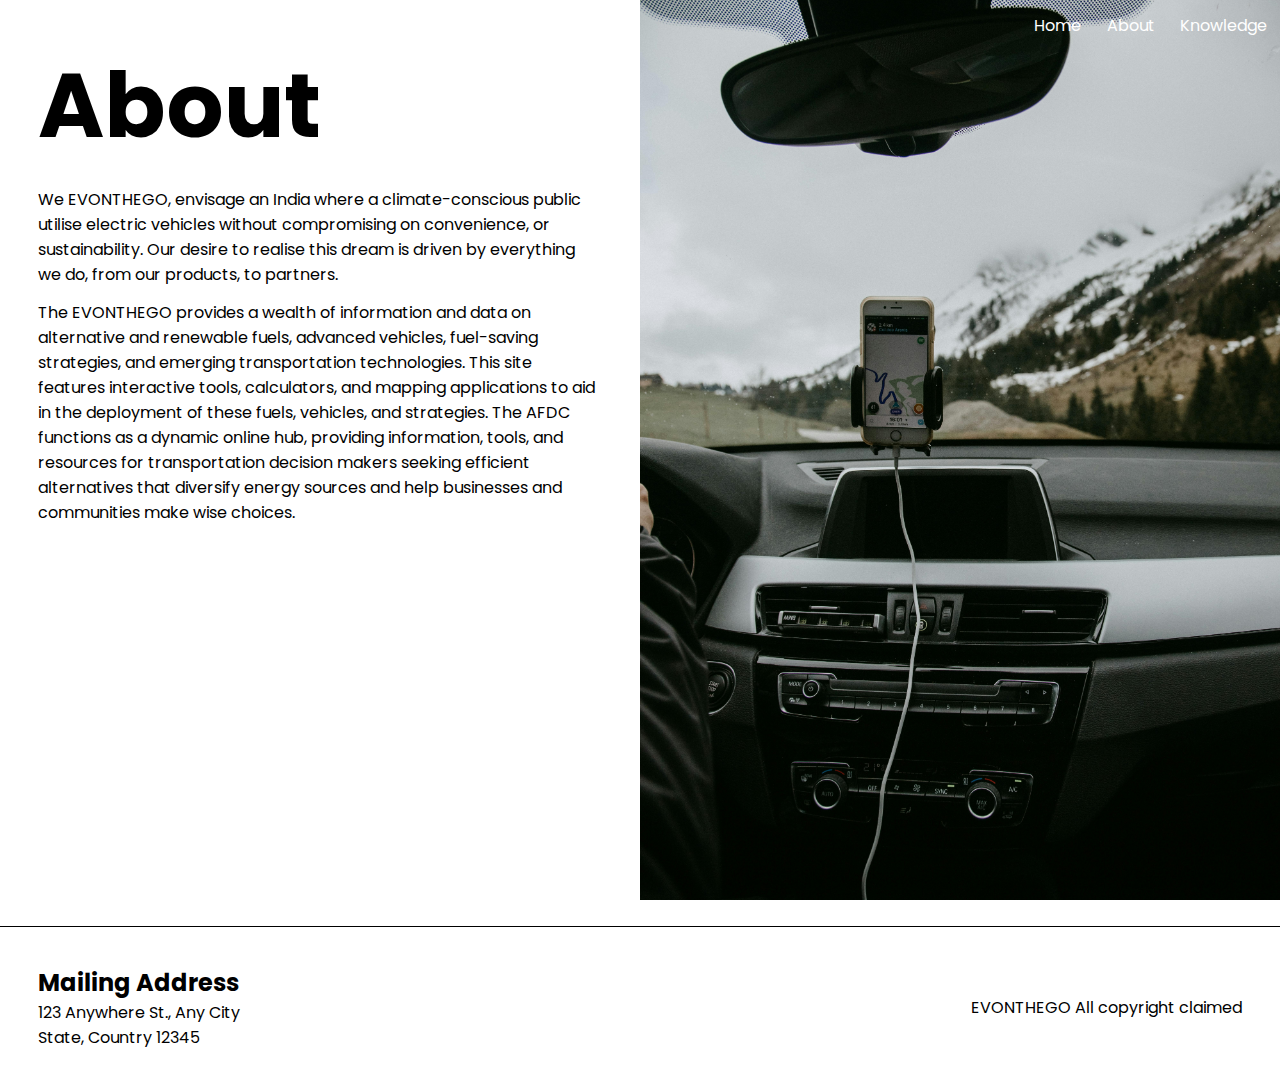
<file: about.html>
<!DOCTYPE html>
<html lang="en">
<head>
    <meta charset="UTF-8">
    <meta name="viewport" content="width=device-width, initial-scale=1.0">
    <title>EV ON THE GO</title>
    <link rel="shortcut icon" href="./assests/Screenshot_20240524-003017.png" type="image/x-icon">
    <link rel="stylesheet" href="style.css">
</head>
<body>
    <div id="about">

        <nav>
            <a href="./index.html">Home</a>
            <a href="./about.html">About</a>
            <a href="./knowledge.html">Knowledge</a>
        </nav>
        <div id="about-page1">
            <div id="about-left">
                <h1>About</h1>
                <p>We EVONTHEGO, envisage an India where a climate-conscious public utilise electric vehicles without compromising on convenience, or sustainability. Our desire to realise this dream is driven by everything we do, from our products, to partners.</p>
                <p>The EVONTHEGO provides a wealth of information and data on alternative and renewable fuels, advanced vehicles, fuel-saving strategies, and emerging transportation technologies. This site features interactive tools, calculators, and mapping applications to aid in the deployment of these fuels, vehicles, and strategies. The AFDC functions as a dynamic online hub, providing information, tools, and resources for transportation decision makers seeking efficient alternatives that diversify energy sources and help businesses and communities make wise choices.</p>
                
            </div>
            <div id="about-right">
                <img src="./assests/pexels-sinileunen-5529118.jpg" alt="">
            </div>
        </div>
        <footer>
          <div> <h2>Mailing Address</h2>
            <p>123 Anywhere St., Any City</p>
  
             <p>State, Country 12345</p></div>
         <div> EVONTHEGO All copyright claimed</div>
  
        </footer>
    </div>

</body>
</html>
</file>
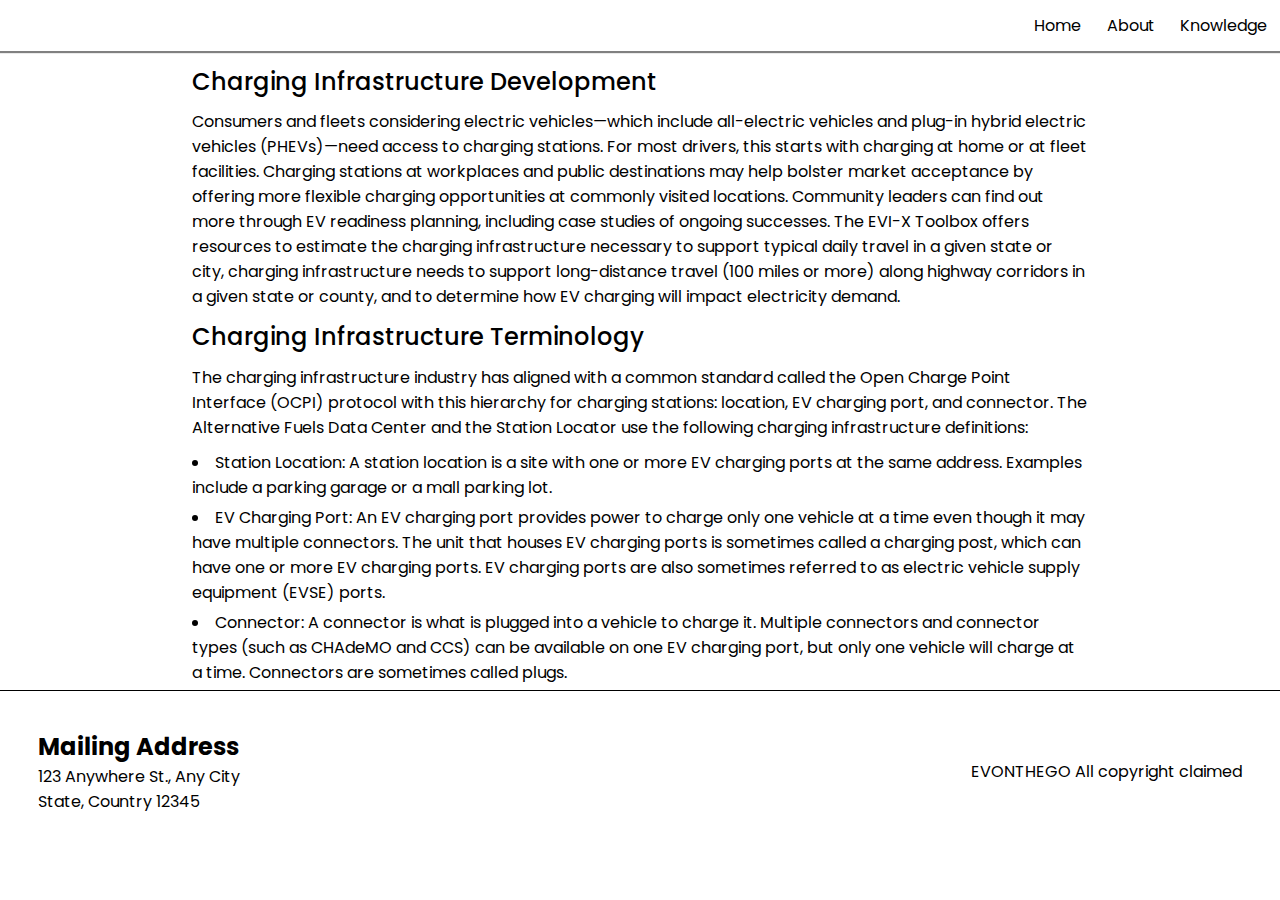
<file: knowledge.html>
<!DOCTYPE html>
<html lang="en">
<head>
    <meta charset="UTF-8">
    <meta name="viewport" content="width=device-width, initial-scale=1.0">
    <title>EV ON THE GO</title>
    <link rel="shortcut icon" href="./assests/Screenshot_20240524-003017.png" type="image/x-icon">
    <link rel="stylesheet" href="style.css">
    <style>
        nav{
            box-shadow: 1px 1px 1px 1px grey;
        }
        nav a{
            color: #000;
        }
        
#knowledge{
    overflow: hidden;
}

#knowledge-page1{
    padding-top: 5vw;
    width: 70%;
    margin: auto;
}
#knowledge-page1 h1{
    font-size: 24px;
    font-weight: 500;
}
#knowledge-page1 p{
    margin: .8vw 0;
}
#knowledge-page1 ul li{
    list-style-position: inside;
    margin-bottom: 5px;
}
    </style>
</head>
<body>
    <div id="knowledge">

        <nav>
            <a href="./index.html">Home</a>
            <a href="./about.html">About</a>
            <a href="./knowledge.html">Knowledge</a>
        </nav>
<div id="knowledge-page1">
    <h1>Charging Infrastructure Development</h1>
    <p>Consumers and fleets considering electric vehicles—which include all-electric vehicles and plug-in hybrid electric vehicles (PHEVs)—need access to charging stations. For most drivers, this starts with charging at home or at fleet facilities. Charging stations at workplaces and public destinations may help bolster market acceptance by offering more flexible charging opportunities at commonly visited locations. Community leaders can find out more through EV readiness planning, including case studies of ongoing successes. The EVI-X Toolbox offers resources to estimate the charging infrastructure necessary to support typical daily travel in a given state or city, charging infrastructure needs to support long-distance travel (100 miles or more) along highway corridors in a given state or county, and to determine how EV charging will impact electricity demand.</p>
    <h1>Charging Infrastructure Terminology</h1>
    <p>The charging infrastructure industry has aligned with a common standard called the Open Charge Point Interface (OCPI) protocol with this hierarchy for charging stations: location, EV charging port, and connector. The Alternative Fuels Data Center and the Station Locator use the following charging infrastructure definitions:</p>
    <ul>
        <li>Station Location: A station location is a site with one or more EV charging ports at the same address. Examples include a parking garage or a mall parking lot.</li>
        <li>EV Charging Port: An EV charging port provides power to charge only one vehicle at a time even though it may have multiple connectors. The unit that houses EV charging ports is sometimes called a charging post, which can have one or more EV charging ports. EV charging ports are also sometimes referred to as electric vehicle supply equipment (EVSE) ports.</li>
        <li>Connector: A connector is what is plugged into a vehicle to charge it. Multiple connectors and connector types (such as CHAdeMO and CCS) can be available on one EV charging port, but only one vehicle will charge at a time. Connectors are sometimes called plugs.</li>
    </ul>
</div>
<footer>
  <div> <h2>Mailing Address</h2>
    <p>123 Anywhere St., Any City</p>

     <p>State, Country 12345</p></div>
 <div> EVONTHEGO All copyright claimed</div>

</footer>
    </div>

</body>
</html>
</file>
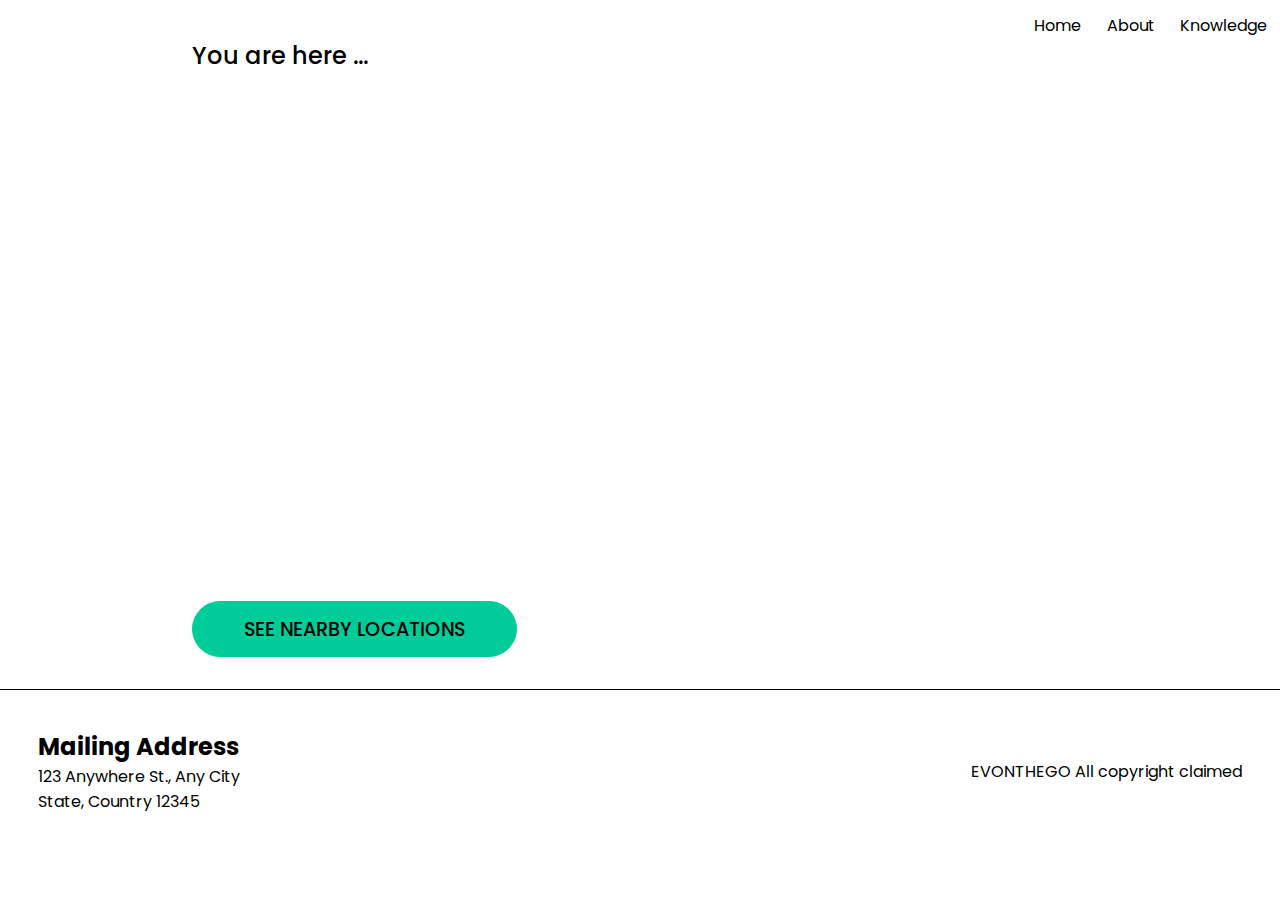
<file: location.html>
<!DOCTYPE html>
<html lang="en">
  <head>
    <meta charset="UTF-8" />
    <meta name="viewport" content="width=device-width, initial-scale=1.0" />
    <title>EV ON THE GO</title>
    <link
      rel="shortcut icon"
      href="./assests/Screenshot_20240524-003017.png"
      type="image/x-icon"
    />
    <link rel="stylesheet" href="style.css" />
  </head>
  <body>
    <div id="location">
      <nav>
        <a href="./index.html">Home</a>
        <a href="./about.html">About</a>
        <a href="./knowledge.html">Knowledge</a>
    </nav>
      <div id="location-page1">
        <img src="./assests/pexels-kindelmedia-9800029.jpg" alt="" />
        <div id="page1-text">
          <div id="page1-left">
            <h1>React out your</h1>
            <h1>destination</h1>
          </div>
        </div>
      </div>
      <div id="location-page10">
          <h3>You are here ...</h3>
          <iframe
            src="https://www.google.com/maps/embed?pb=!1m17!1m12!1m3!1d3502.1096713701677!2d77.3725670755006!3d28.626474975668067!2m3!1f0!2f0!3f0!3m2!1i1024!2i768!4f13.1!3m2!1m1!2zMjjCsDM3JzM1LjMiTiA3N8KwMjInMzAuNSJF!5e0!3m2!1sen!2sin!4v1717305636880!5m2!1sen!2sin"
            width="600"
            height="450"
            style="border: 0"
            allowfullscreen=""
            loading="lazy"
            referrerpolicy="no-referrer-when-downgrade"
          ></iframe>
          <button id="btn" onclick="Locations()">See nearby locations</button>
      </div>
      <div id="location-page2">
        <div id="location-container">
          <div id="location-left">
            <h3>Sector 62</h3>
            <p>
              EESL Electronic City Metro Station Electronic City , Metro Station
              parking gate no.2, Noida - 201301
            </p>
            <p>Distance : 9km</p>
            <p>Status : <span id="status1"></span></p>
          </div>
          <div id="location-right">
            <iframe
              src="https://www.google.com/maps/embed?pb=!1m17!1m12!1m3!1d3502.1096713701677!2d77.3725670755006!3d28.626474975668067!2m3!1f0!2f0!3f0!3m2!1i1024!2i768!4f13.1!3m2!1m1!2zMjjCsDM3JzM1LjMiTiA3N8KwMjInMzAuNSJF!5e0!3m2!1sen!2sin!4v1717305636880!5m2!1sen!2sin"
              width="300"
              height="220"
              style="border: 0"
              allowfullscreen=""
              loading="lazy"
              referrerpolicy="no-referrer-when-downgrade"
            ></iframe>
          </div>
        </div>
        <div id="location-container">
          <div id="location-left">
            <h3>Sector - 63</h3>
            <p>
              EESL H-Block Market, Haldiram H Block market, Haldiram, Car
              parking , Sector - 63 , Noida - 201301
            </p>
            <p>Distance : 12km</p>
            <p>Status : <span id="status1"></span></p>
          </div>
          <div id="location-right">
            <iframe
              src="https://www.google.com/maps/embed?pb=!1m17!1m12!1m3!1d3502.028264480557!2d77.37272807550069!3d28.628914975666753!2m3!1f0!2f0!3f0!3m2!1i1024!2i768!4f13.1!3m2!1m1!2zMjjCsDM3JzQ0LjEiTiA3N8KwMjInMzEuMSJF!5e0!3m2!1sen!2sin!4v1717305702836!5m2!1sen!2sin"
              width="300"
              height="220"
              style="border: 0"
              allowfullscreen=""
              loading="lazy"
              referrerpolicy="no-referrer-when-downgrade"
            ></iframe>
          </div>
        </div>
        <div id="location-container">
          <div id="location-left">
            <h3>sector- 59</h3>
            <p>
              EESL Tata Advance Systems Noida Near Tata Advance Systems, sector-
              59
            </p>
            <p>Distance : 14km</p>
            <p>Status : <span id="status2"></span></p>
          </div>
          <div id="location-right">
            <iframe
              src="https://www.google.com/maps/embed?pb=!1m17!1m12!1m3!1d3502.6942797370866!2d77.36015007549992!3d28.608946975677746!2m3!1f0!2f0!3f0!3m2!1i1024!2i768!4f13.1!3m2!1m1!2zMjjCsDM2JzMyLjIiTiA3N8KwMjEnNDUuOCJF!5e0!3m2!1sen!2sin!4v1717305758151!5m2!1sen!2sin"
              width="300"
              height="220"
              style="border: 0"
              allowfullscreen=""
              loading="lazy"
              referrerpolicy="no-referrer-when-downgrade"
            ></iframe>
          </div>
        </div>
        <div id="location-container">
          <div id="location-left">
            <h3>Sector 58</h3>
            <p>EESL Pachaiyappa Opp Sasta Sundar Hospital Sector 58 Noida</p>
            <p>Distance : 21km</p>
            <p>Status : <span id="status1"></span></p>
          </div>
          <div id="location-right">
            <iframe
              src="https://www.google.com/maps/embed?pb=!1m17!1m12!1m3!1d3502.8009700676484!2d77.35475997549987!3d28.60574707567929!2m3!1f0!2f0!3f0!3m2!1i1024!2i768!4f13.1!3m2!1m1!2zMjjCsDM2JzIwLjciTiA3N8KwMjEnMjYuNCJF!5e0!3m2!1sen!2sin!4v1717305814529!5m2!1sen!2sin"
              width="300"
              height="220"
              style="border: 0"
              allowfullscreen=""
              loading="lazy"
              referrerpolicy="no-referrer-when-downgrade"
            ></iframe>
          </div>
        </div>
        <div id="location-container">
          <div id="location-left">
            <h3>Sector 65</h3>
            <p>
              EESL Hexagon Sector 65 Noida In front of Hexagon pvt ltd,
              sector-65,
            </p>
            <p>Distance : 29km</p>
            <p>Status : <span id="status1"></span></p>
          </div>
          <div id="location-right">
            <iframe
              src="https://www.google.com/maps/embed?pb=!1m17!1m12!1m3!1d3502.552460278206!2d77.37882507550009!3d28.613199975675297!2m3!1f0!2f0!3f0!3m2!1i1024!2i768!4f13.1!3m2!1m1!2zMjjCsDM2JzQ3LjUiTiA3N8KwMjInNTMuMCJF!5e0!3m2!1sen!2sin!4v1717305546814!5m2!1sen!2sin"
              width="300"
              height="220"
              style="border: 0"
              allowfullscreen=""
              loading="lazy"
              referrerpolicy="no-referrer-when-downgrade"
            ></iframe>
          </div>
        </div>
      </div>
   
      <footer>
        <div> <h2>Mailing Address</h2>
          <p>123 Anywhere St., Any City</p>

           <p>State, Country 12345</p></div>
       <div> EVONTHEGO All copyright claimed</div>

      </footer>
    </div>
  </body>
  <script src="./script.js"></script>
</html>
</file>
<file: style.css>
@import url('https://fonts.googleapis.com/css2?family=Poppins:ital,wght@0,100;0,200;0,300;0,400;0,500;0,600;0,700;0,800;0,900;1,100;1,200;1,300;1,400;1,500;1,600;1,700;1,800;1,900&display=swap');

*{
    margin: 0;
    padding: 0;
    box-sizing: border-box;
    font-family: sans-serif;
    font-family: "Poppins", sans-serif;
}

nav{
    padding: 1vw;
    display: flex;
    width: 100%;
    justify-content: flex-end;
    gap: 2vw;
    position: absolute;
    top: 0;
    z-index: 10;
}

nav a{
    text-decoration: none;
    color: #fff;
}

nav a:hover{
    color: red;
}

#main{
    overflow: hidden;
    position: relative;
    background-color: #F9F7F0;
    scroll-behavior: smooth;
}

#page1{
    height: 100vh;
    width: 100vw;
    position: relative;
}

#page1 img{
    height: 100%;
    width: 100%;
    object-fit: cover;
    filter: brightness(80%);
}


#page1-text{
    position: absolute;
    width: 100%;
    /* background-color: aliceblue; */
    top: 55%;
    left: 8%;
    display: flex;
    /* justify-content: space-around; */
    align-items: end;
}

#page1-text h1{
    text-transform: uppercase;
    font-size: 7vw;
    color: #fff;
    /* font-weight: 500; */
}

#page1-text button{
    background-color: #00CC99;
    font-size: 1.5vw;
    font-weight: 500;
    text-transform: uppercase;
    padding: 1vw 4vw;
    border-radius: 50px;
    cursor: pointer;
    border: none;
    margin-left: 10vw;
    margin-bottom: 2.5vw;
}

#page1-text button:hover{
    background-color: #fff;
    color: green;
}

/* #page1-text button:hover{

} */


#page2{
    height: 110vh;
    width: 100vw;
    display: flex;
    padding: 4vw 8vw;
    justify-content: space-between;
}

#page2-left{
    width: 45%;
    /* border: 2px solid green; */
}

#page2-left h1{
    font-size: 5.5vw;
    text-transform: uppercase;
}

#page2-left img{
    width: 100%;
    object-fit: cover;
    margin-top: 6vw;
}

#page2-right{
    /* border: 2px solid green; */
    width: 45%;
}

#page2-right img{
    width: 100%;
    object-fit: cover;
}

#page2-right p{
    font-size: 2vw;
    margin-top: 5vw;
}

#page3{
    padding: 0 8vw;
    display: flex;
    justify-content: space-between;
    margin-top: 5vw;
}

#page3-left{
    width: 60%;
}

#page3-left h1{
    font-size: 5vw;
    text-transform: uppercase;
}

#page3-left #grid{
    margin: 4vw 0;
    display: grid;
    grid-template-columns: 1fr 1fr;
    row-gap: 5vw;
}

#page3-left #grid h1{
    font-size: 3vw;
}

#page3-left #grid h3{
    font-size: 2vw;
    margin-top: 1.2vw;
}

#page3-left #grid p{
    margin-top: 1vw;
    font-size: 1.5vw;
}

#page3-right{
    width: 30%;
}

#page3-right img{
    width: 100%;
}

#page4{
    height: 100vh;
    width: 100vw;
    position: relative;
}

#page4 img{
    width: 100%;
    height: 100%;
    object-fit: cover;
    filter: brightness(70%);
    /* object-fit: conver; */
}


#page4-content{
    padding: 8vw;
    width: 100%;
    height: 100%;
    /* border: 2px solid red; */
    position: absolute;
    top: 0;
    z-index: 10;
    color: #fff;
    /* color: #fff; */
}

#page4-content h1{
    font-size: 4vw;
    text-transform: uppercase;
    font-weight: 900;
    /* text-align: center; */
}

#page4-content #page4-lower{
    margin-top: 4vw;
    /* background-color: aliceblue; */
    display: grid;
    grid-template-columns: 1fr 1fr;
    row-gap: 5vw;
}

#page4-content #page4-lower h2{
    font-size: 2.2vw;
    margin: 1vw 0;
}

#page4-content #page4-lower p{
    font-size: 1.5vw;
}

#location{
    overflow: hidden;
}

#location-page10{
    margin: auto;
    width: 100%;
    /* border: 2px solid red; */
}

#location-page10 h3{
    margin: 3vw 0;
    margin-left: 15%;
    font-size: 24px ;
    font-weight: 500;
}

#location-page10 button{
    border: 1px solid #00CC99;
    background-color: #00CC99;
    font-size: 1.5vw;
    font-weight: 500;
    text-transform: uppercase;
    padding: 1vw 4vw;
    border-radius: 50px;
    cursor: pointer;
    margin: 2.5vw 0;
    margin-left: 15%;
}

#location-page10 button:hover{
    background-color: #fff;
    color: green;
    border: 1px solid #00CC99;
}

#location-page10 iframe{
    width: 70%;
    margin: auto;
    margin-left: 15%;
}

#location-page1{
    /* border: 2px solid red; */
    height: 100vh;
    display: none;
    width: 100vw;
    position: relative;
}

#location-page1 img{
    height: 100%;
    width: 100%;
    object-fit: cover;
    filter: brightness(80%);
}

#location-page2{
    display: none;
}


#location-container{
    padding: 3vw;
    width: 70%;
    margin: auto;
    display: flex;
    justify-content: space-between;
}


#location-btn{
    background-color: #00CC99;
    font-size: 1.5vw;
    font-weight: 500;
    text-transform: uppercase;
    padding: 1vw 4vw;
    border-radius: 50px;
    cursor: pointer;
    border: none;
    margin: 2.5vw 0;
    margin-left: 7vw;
}

#demo{
    margin-left: 18vw;
}

#location-left{
    width: 40%;
}

#location-left p{
    margin: .8vw 0;
}

#location-left h3{
    font-size: 24px;
    font-weight: 300;
    text-transform: capitalize;
}

#location nav a{
    color: black !important;
}



#status1{
    width: 10px;
    display: inline-block;
    margin: 0 5px;
    height: 10px;
    background-color: #00CC99;
    border-radius: 50%;
}
#status2{
    width: 10px;
    display: inline-block;
    margin: 0 5px;
    height: 10px;
    background-color: red;
    border-radius: 50%;
}

#about{
    overflow: hidden;
}

#about-page1{
    width: 100%;
    height: 100vh;
    display: flex;
    margin-bottom: 2vw;
}

#about-left{
    padding: 3vw;
    width: 50%;
}

#about-left h1{
    font-size: 90px;
}

#about-left p{
    margin: 1vw 0;
}

#about-right{
    width: 50%;
}

#about-page1 img{
    width: 100%;
    height: 100%;
    object-fit: cover;
}


footer{
    display: flex;
    padding: 3vw;
    justify-content: space-between;
    align-items: center;
    border-top: 1px solid black;
}



@media (max-width:1080px) {

    #page1{
        height: 70vh;
    }
    #page1-text{
        flex-direction: column;
        justify-content: space-between;
        align-items: center;
        left: auto;
        top: 20%;
    }

    #page1-text h1{
        font-size: 12vw;
    }

    #page1-left{
        margin-bottom: 20vw;
    }
    #page1-right{
        margin-top: 10vw;
    }

    #page2 {
        /* height: 90vh !important; */
        margin-top: 4vw;
        display: block;
        border: 2px solid red;
    }

    #page2-left{
        width: 100%;
    }
    #page2-right{
        width: 100%;
        display: flex;
        flex-direction: column-reverse;
    }

    #page2-right p{
        font-size: 5vw;
        margin: 6vw 0;
    }

    #page3 img{
        display: none;
    }

    #page3-left{
        width: 100%;
    }
}
</file>
